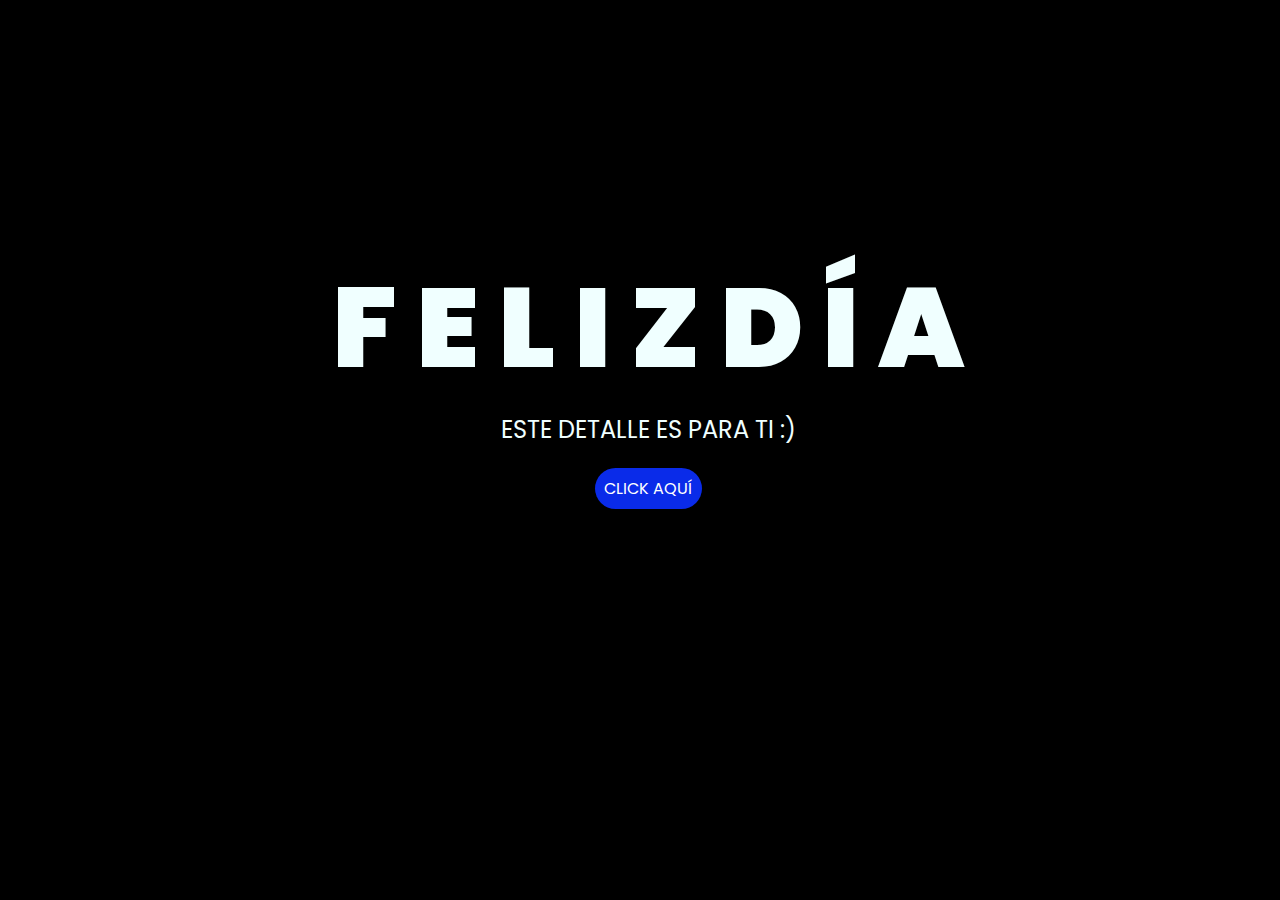
<file: index.html>
<!DOCTYPE html>
<html lang="es">

<head>
    <meta charset="UTF-8">
    <meta http-equiv="X-UA-Compatible" content="IE=edge">
    <meta name="viewport" content="width=device-width, initial-scale=1.0">
    <link rel="stylesheet" href="css/style.css">
    <link rel="icon" href="img/flowers.png" type="image/x-icon">
    <title>Flowers</title>
</head>

<body>
    <div class="greetings">
        <span>F</span>
        <span>E</span>
        <span>L</span>
        <span>I</span>
        <span>Z</span>
        <span>D</span>
        <span>Í</span>
        <span>A</span>
    </div>
    <div class="description">
        <span>ESTE DETALLE ES PARA TI :)</span>
    </div>
    <div class="button">
        <button class="botones">
            <a href="flower.html" style="color: #fff;">CLICK AQUÍ</a>
        </button>
    </div>

</body>

</html>
</file>
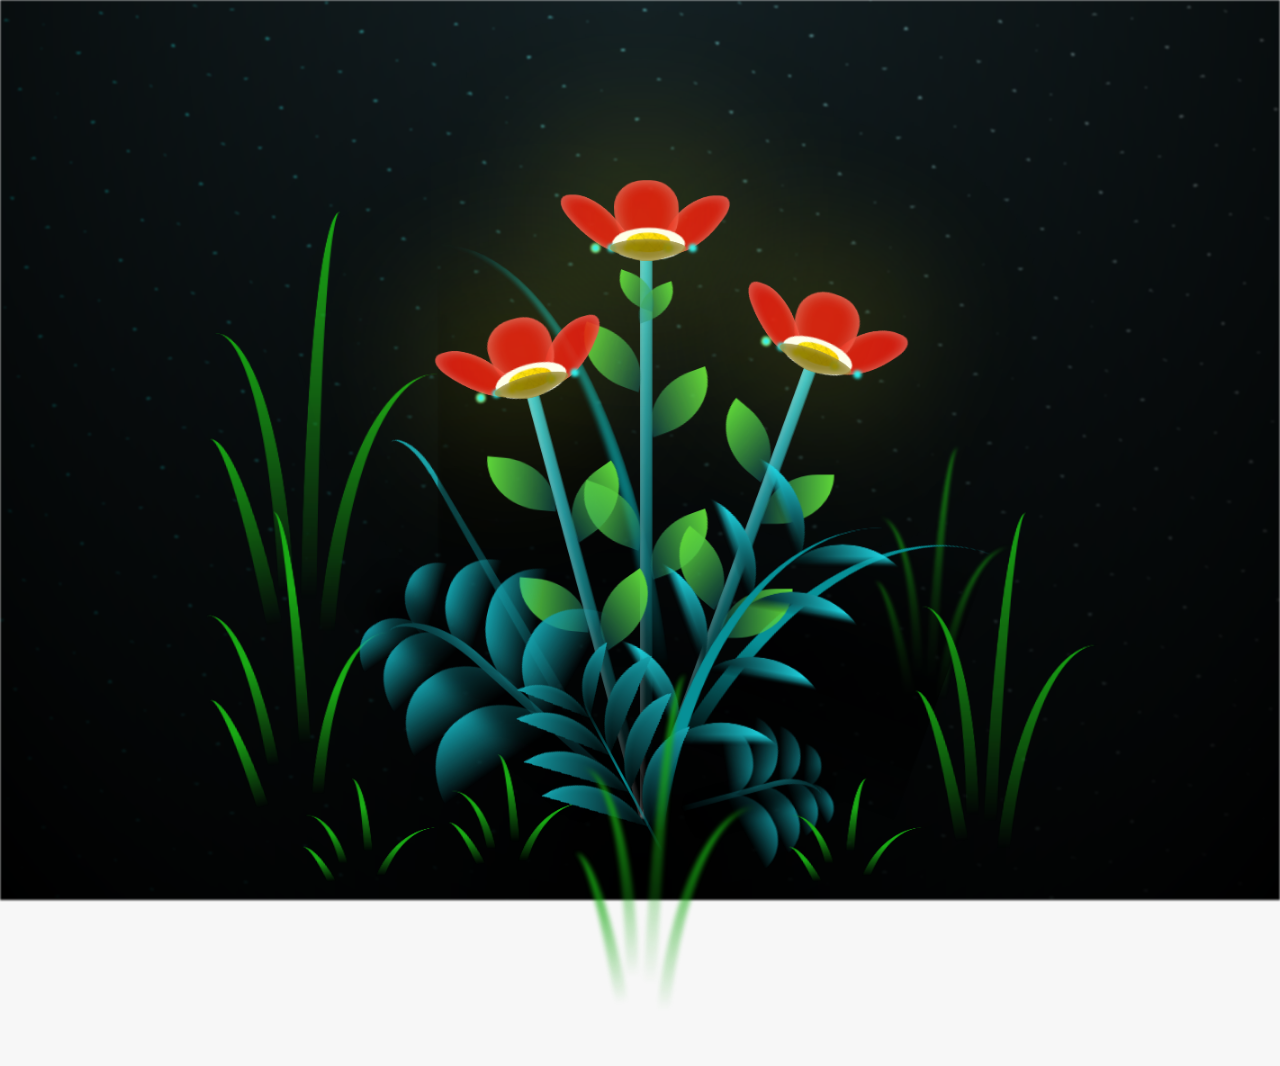
<file: flower.html>
<!DOCTYPE html>
<html lang="es">
  <head>
    <meta charset="UTF-8" />
    <meta http-equiv="X-UA-Compatible" content="IE=edge" />
    <meta name="viewport" content="width=device-width, initial-scale=1.0" />
    <link rel="stylesheet" href="css/main.css" />
    <link rel="icon" href="img/flowers.png" type="image/x-icon" />
    <title>Flower</title>
  </head>
  <body class="container">
    <audio src="sound/ChristianBasso&HaienQiu-Flowers.mp3" autoplay></audio>
    <div id="lyrics">
     
    </div>
    <h1 class="titulo">Porque sé que eres una madre excepsional</h1>
  
    <div class="night"></div>
    <div class="flowers">
      <div class="flower flower--1">
        <div class="flower__leafs flower__leafs--1">
          <div class="flower__leaf flower__leaf--1"></div>
          <div class="flower__leaf flower__leaf--2"></div>
          <div class="flower__leaf flower__leaf--3"></div>
          <div class="flower__leaf flower__leaf--4"></div>
          <div class="flower__white-circle"></div>

          <div class="flower__light flower__light--1"></div>
          <div class="flower__light flower__light--2"></div>
          <div class="flower__light flower__light--3"></div>
          <div class="flower__light flower__light--4"></div>
          <div class="flower__light flower__light--5"></div>
          <div class="flower__light flower__light--6"></div>
          <div class="flower__light flower__light--7"></div>
          <div class="flower__light flower__light--8"></div>
        </div>
        <div class="flower__line">
          <div class="flower__line__leaf flower__line__leaf--1"></div>
          <div class="flower__line__leaf flower__line__leaf--2"></div>
          <div class="flower__line__leaf flower__line__leaf--3"></div>
          <div class="flower__line__leaf flower__line__leaf--4"></div>
          <div class="flower__line__leaf flower__line__leaf--5"></div>
          <div class="flower__line__leaf flower__line__leaf--6"></div>
        </div>
      </div>

      <div class="flower flower--2">
        <div class="flower__leafs flower__leafs--2">
          <div class="flower__leaf flower__leaf--1"></div>
          <div class="flower__leaf flower__leaf--2"></div>
          <div class="flower__leaf flower__leaf--3"></div>
          <div class="flower__leaf flower__leaf--4"></div>
          <div class="flower__white-circle"></div>

          <div class="flower__light flower__light--1"></div>
          <div class="flower__light flower__light--2"></div>
          <div class="flower__light flower__light--3"></div>
          <div class="flower__light flower__light--4"></div>
          <div class="flower__light flower__light--5"></div>
          <div class="flower__light flower__light--6"></div>
          <div class="flower__light flower__light--7"></div>
          <div class="flower__light flower__light--8"></div>
        </div>
        <div class="flower__line">
          <div class="flower__line__leaf flower__line__leaf--1"></div>
          <div class="flower__line__leaf flower__line__leaf--2"></div>
          <div class="flower__line__leaf flower__line__leaf--3"></div>
          <div class="flower__line__leaf flower__line__leaf--4"></div>
        </div>
      </div>

      <div class="flower flower--3">
        <div class="flower__leafs flower__leafs--3">
          <div class="flower__leaf flower__leaf--1"></div>
          <div class="flower__leaf flower__leaf--2"></div>
          <div class="flower__leaf flower__leaf--3"></div>
          <div class="flower__leaf flower__leaf--4"></div>
          <div class="flower__white-circle"></div>

          <div class="flower__light flower__light--1"></div>
          <div class="flower__light flower__light--2"></div>
          <div class="flower__light flower__light--3"></div>
          <div class="flower__light flower__light--4"></div>
          <div class="flower__light flower__light--5"></div>
          <div class="flower__light flower__light--6"></div>
          <div class="flower__light flower__light--7"></div>
          <div class="flower__light flower__light--8"></div>
        </div>
        <div class="flower__line">
          <div class="flower__line__leaf flower__line__leaf--1"></div>
          <div class="flower__line__leaf flower__line__leaf--2"></div>
          <div class="flower__line__leaf flower__line__leaf--3"></div>
          <div class="flower__line__leaf flower__line__leaf--4"></div>
        </div>
      </div>

      <div class="grow-ans" style="--d: 1.2s">
        <div class="flower__g-long">
          <div class="flower__g-long__top"></div>
          <div class="flower__g-long__bottom"></div>
        </div>
      </div>

      <div class="growing-grass">
        <div class="flower__grass flower__grass--1">
          <div class="flower__grass--top"></div>
          <div class="flower__grass--bottom"></div>
          <div class="flower__grass__leaf flower__grass__leaf--1"></div>
          <div class="flower__grass__leaf flower__grass__leaf--2"></div>
          <div class="flower__grass__leaf flower__grass__leaf--3"></div>
          <div class="flower__grass__leaf flower__grass__leaf--4"></div>
          <div class="flower__grass__leaf flower__grass__leaf--5"></div>
          <div class="flower__grass__leaf flower__grass__leaf--6"></div>
          <div class="flower__grass__leaf flower__grass__leaf--7"></div>
          <div class="flower__grass__leaf flower__grass__leaf--8"></div>
          <div class="flower__grass__overlay"></div>
        </div>
      </div>

      <div class="growing-grass">
        <div class="flower__grass flower__grass--2">
          <div class="flower__grass--top"></div>
          <div class="flower__grass--bottom"></div>
          <div class="flower__grass__leaf flower__grass__leaf--1"></div>
          <div class="flower__grass__leaf flower__grass__leaf--2"></div>
          <div class="flower__grass__leaf flower__grass__leaf--3"></div>
          <div class="flower__grass__leaf flower__grass__leaf--4"></div>
          <div class="flower__grass__leaf flower__grass__leaf--5"></div>
          <div class="flower__grass__leaf flower__grass__leaf--6"></div>
          <div class="flower__grass__leaf flower__grass__leaf--7"></div>
          <div class="flower__grass__leaf flower__grass__leaf--8"></div>
          <div class="flower__grass__overlay"></div>
        </div>
      </div>

      <div class="grow-ans" style="--d: 2.4s">
        <div class="flower__g-right flower__g-right--1">
          <div class="leaf"></div>
        </div>
      </div>

      <div class="grow-ans" style="--d: 2.8s">
        <div class="flower__g-right flower__g-right--2">
          <div class="leaf"></div>
        </div>
      </div>

      <div class="grow-ans" style="--d: 2.8s">
        <div class="flower__g-front">
          <div
            class="flower__g-front__leaf-wrapper flower__g-front__leaf-wrapper--1"
          >
            <div class="flower__g-front__leaf"></div>
          </div>
          <div
            class="flower__g-front__leaf-wrapper flower__g-front__leaf-wrapper--2"
          >
            <div class="flower__g-front__leaf"></div>
          </div>
          <div
            class="flower__g-front__leaf-wrapper flower__g-front__leaf-wrapper--3"
          >
            <div class="flower__g-front__leaf"></div>
          </div>
          <div
            class="flower__g-front__leaf-wrapper flower__g-front__leaf-wrapper--4"
          >
            <div class="flower__g-front__leaf"></div>
          </div>
          <div
            class="flower__g-front__leaf-wrapper flower__g-front__leaf-wrapper--5"
          >
            <div class="flower__g-front__leaf"></div>
          </div>
          <div
            class="flower__g-front__leaf-wrapper flower__g-front__leaf-wrapper--6"
          >
            <div class="flower__g-front__leaf"></div>
          </div>
          <div
            class="flower__g-front__leaf-wrapper flower__g-front__leaf-wrapper--7"
          >
            <div class="flower__g-front__leaf"></div>
          </div>
          <div
            class="flower__g-front__leaf-wrapper flower__g-front__leaf-wrapper--8"
          >
            <div class="flower__g-front__leaf"></div>
          </div>
          <div class="flower__g-front__line"></div>
        </div>
      </div>

      <div class="grow-ans" style="--d: 3.2s">
        <div class="flower__g-fr">
          <div class="leaf"></div>
          <div class="flower__g-fr__leaf flower__g-fr__leaf--1"></div>
          <div class="flower__g-fr__leaf flower__g-fr__leaf--2"></div>
          <div class="flower__g-fr__leaf flower__g-fr__leaf--3"></div>
          <div class="flower__g-fr__leaf flower__g-fr__leaf--4"></div>
          <div class="flower__g-fr__leaf flower__g-fr__leaf--5"></div>
          <div class="flower__g-fr__leaf flower__g-fr__leaf--6"></div>
          <div class="flower__g-fr__leaf flower__g-fr__leaf--7"></div>
          <div class="flower__g-fr__leaf flower__g-fr__leaf--8"></div>
        </div>
      </div>

      <div class="long-g long-g--0">
        <div class="grow-ans" style="--d: 3s">
          <div class="leaf leaf--0"></div>
        </div>
        <div class="grow-ans" style="--d: 2.2s">
          <div class="leaf leaf--1"></div>
        </div>
        <div class="grow-ans" style="--d: 3.4s">
          <div class="leaf leaf--2"></div>
        </div>
        <div class="grow-ans" style="--d: 3.6s">
          <div class="leaf leaf--3"></div>
        </div>
      </div>

      <div class="long-g long-g--1">
        <div class="grow-ans" style="--d: 3.6s">
          <div class="leaf leaf--0"></div>
        </div>
        <div class="grow-ans" style="--d: 3.8s">
          <div class="leaf leaf--1"></div>
        </div>
        <div class="grow-ans" style="--d: 4s">
          <div class="leaf leaf--2"></div>
        </div>
        <div class="grow-ans" style="--d: 4.2s">
          <div class="leaf leaf--3"></div>
        </div>
      </div>

      <div class="long-g long-g--2">
        <div class="grow-ans" style="--d: 4s">
          <div class="leaf leaf--0"></div>
        </div>
        <div class="grow-ans" style="--d: 4.2s">
          <div class="leaf leaf--1"></div>
        </div>
        <div class="grow-ans" style="--d: 4.4s">
          <div class="leaf leaf--2"></div>
        </div>
        <div class="grow-ans" style="--d: 4.6s">
          <div class="leaf leaf--3"></div>
        </div>
      </div>

      <div class="long-g long-g--3">
        <div class="grow-ans" style="--d: 4s">
          <div class="leaf leaf--0"></div>
        </div>
        <div class="grow-ans" style="--d: 4.2s">
          <div class="leaf leaf--1"></div>
        </div>
        <div class="grow-ans" style="--d: 3s">
          <div class="leaf leaf--2"></div>
        </div>
        <div class="grow-ans" style="--d: 3.6s">
          <div class="leaf leaf--3"></div>
        </div>
      </div>

      <div class="long-g long-g--4">
        <div class="grow-ans" style="--d: 4s">
          <div class="leaf leaf--0"></div>
        </div>
        <div class="grow-ans" style="--d: 4.2s">
          <div class="leaf leaf--1"></div>
        </div>
        <div class="grow-ans" style="--d: 3s">
          <div class="leaf leaf--2"></div>
        </div>
        <div class="grow-ans" style="--d: 3.6s">
          <div class="leaf leaf--3"></div>
        </div>
      </div>

      <div class="long-g long-g--5">
        <div class="grow-ans" style="--d: 4s">
          <div class="leaf leaf--0"></div>
        </div>
        <div class="grow-ans" style="--d: 4.2s">
          <div class="leaf leaf--1"></div>
        </div>
        <div class="grow-ans" style="--d: 3s">
          <div class="leaf leaf--2"></div>
        </div>
        <div class="grow-ans" style="--d: 3.6s">
          <div class="leaf leaf--3"></div>
        </div>
      </div>

      <div class="long-g long-g--6">
        <div class="grow-ans" style="--d: 4.2s">
          <div class="leaf leaf--0"></div>
        </div>
        <div class="grow-ans" style="--d: 4.4s">
          <div class="leaf leaf--1"></div>
        </div>
        <div class="grow-ans" style="--d: 4.6s">
          <div class="leaf leaf--2"></div>
        </div>
        <div class="grow-ans" style="--d: 4.8s">
          <div class="leaf leaf--3"></div>
        </div>
      </div>

      <div class="long-g long-g--7">
        <div class="grow-ans" style="--d: 3s">
          <div class="leaf leaf--0"></div>
        </div>
        <div class="grow-ans" style="--d: 3.2s">
          <div class="leaf leaf--1"></div>
        </div>
        <div class="grow-ans" style="--d: 3.5s">
          <div class="leaf leaf--2"></div>
        </div>
        <div class="grow-ans" style="--d: 3.6s">
          <div class="leaf leaf--3"></div>
        </div>
      </div>
    </div>
    <script src="anim.js"></script>
    <script src="main.js"></script>
  </body>
</html>
</file>
<file: css/style.css>
@import url('https://fonts.googleapis.com/css2?family=Poppins:ital,wght@0,500;1,900&display=swap');
*{
    font-family: 'Poppins',cursive;
}
body{
    color: azure;
    width: 100%;
    height: 82vh;
    display: flex;
    flex-direction: column;
    align-items: center;
    justify-content: center;
    background-color: black;
    /* padding-top: -30; */
}

.botones{
    padding: 9px;
    border-radius: 80px;
    background-color: transparent;
    border: none;
}

.botones a{
    background-color: #0a2be9;
    padding: 9px;
    border-radius: 80px;
    -webkit-border-radius: 80px;
    -moz-border-radius: 80px;
    -ms-border-radius: 80px;
    -o-border-radius: 80px;

}

.botones a:focus{
    background-color: rgb(50, 194, 194);
}

.greetings{
    font-size: 7rem;
    font-weight: 900;
}
.greetings > span{
    animation: glow 2.5s ease-in-out infinite;
}
@keyframes glow{
    0%, 100%{
        color: #fff;
        text-shadow: 0 0 12px #39c6d6, 0 0 50px #39c6d6, 0 0 100px #39c6d6;
    }
    10%, 90%{
        color: #111;
        text-shadow: none;
    }
}
.greetings > span:nth-child(2){
    animation-delay: .2s ;
}
.greetings > span:nth-child(3){
    animation-delay: .4s ;
}
.greetings > span:nth-child(4){
    animation-delay: .6s;
}
.greetings > span:nth-child(5){
    animation-delay: .8s;
}
.greetings > span:nth-child(6){
    animation-delay: 1s;
}
.greetings > span:nth-child(7){
    animation-delay: 1.2s;
}
.greetings > span:nth-child(8){
    animation-delay: 1.4s;
}

.description{
    font-size: 1.5rem;
    margin-bottom: 20px;
}

.button a{
    text-decoration: none;
    font-size: 1rem;
    color: #111;
}

@media screen and (max-width:574px){
    .greetings{
        display: block;
        font-size: 4rem;
        font-weight: 800;
        text-align: center;
    }
    .description{
        font-size: 2rem;
    }
    
    .button a{
        font-size: 1rem;
    }
}
</file>
<file: css/main.css>
*,
*::after,
*::before {
  padding: 0;
  margin: 0;
  box-sizing: border-box;
}

:root {
  --dark-color: #000;
}

body {
  display: flex;
  align-items: flex-end;
  justify-content: center;
  min-height: 100vh;
  background-color: var(--dark-color);
  overflow: hidden;
  perspective: 1000px;
}

#lyrics {
  font-size: 28px;
  font-family: "Franklin Gothic Medium", "Arial Narrow", Arial, sans-serif;
  color: white;
  position: absolute;
  margin-bottom: 20%;
  z-index: 1;
  font-weight: bold;
  letter-spacing: 4px;
}
@media only screen and (max-width: 600px) {
  /* Estilos específicos para dispositivos con un ancho máximo de 600px */
  #lyrics {
      font-size: 14px; /* Reduce el tamaño del texto para dispositivos más pequeños */
      margin-bottom: 530px;
      letter-spacing: 3px;
  }

}
.titulo {
  margin-bottom: 180px;
  font-family: "Arial Narrow", Arial, sans-serif;
  color: yellow;
  position: absolute;
  font-weight: bold;
  letter-spacing: 10px;
  opacity: 0;
  animation: fadeIn 3s ease-in-out forwards;
  text-align: center;
}
@keyframes fadeIn {
  from {
    opacity: 0;
  }
  to {
    opacity: 1;
  }
}

.night {
  z-index: -1;
  position: absolute;
  left: 50%;
  top: 0;
  transform: translateX(-50%);
  width: 100%;
  height: 100%;
  filter: blur(0.1vmin);
  background-image: radial-gradient(
      ellipse at top,
      transparent 0%,
      var(--dark-color)
    ),
    radial-gradient(
      ellipse at bottom,
      var(--dark-color),
      rgba(145, 233, 255, 0.2)
    ),
    repeating-linear-gradient(
      220deg,
      rgb(0, 0, 0) 0px,
      rgb(0, 0, 0) 19px,
      transparent 19px,
      transparent 22px
    ),
    repeating-linear-gradient(
      189deg,
      rgb(0, 0, 0) 0px,
      rgb(0, 0, 0) 19px,
      transparent 19px,
      transparent 22px
    ),
    repeating-linear-gradient(
      148deg,
      rgb(0, 0, 0) 0px,
      rgb(0, 0, 0) 19px,
      transparent 19px,
      transparent 22px
    ),
    linear-gradient(90deg, rgb(0, 255, 250), rgb(240, 240, 240));
}

.flowers {
  position: relative;
  transform: scale(0.9);
  /*margin-bottom: 100px;
  */
}

@media only screen and (max-width: 600px) {
  /* Estilos específicos para dispositivos con un ancho máximo de 600px */
.flowers {
      font-size: 14px;
      margin-bottom: 35%;
      letter-spacing: 3px;
      transform: scale(1.0);
}

}

.flower {
  position: absolute;
  bottom: 10vmin;
  transform-origin: bottom center;
  z-index: 10;
  --fl-speed: 0.8s;
}
.flower--1 {
  -webkit-animation: moving-flower-1 4s linear infinite;
  animation: moving-flower-1 4s linear infinite;
}
.flower--1 .flower__line {
  height: 70vmin;
  -webkit-animation-delay: 0.3s;
  animation-delay: 0.3s;
}
.flower--1 .flower__line__leaf--1 {
  -webkit-animation: blooming-leaf-right var(--fl-speed) 1.6s backwards;
  animation: blooming-leaf-right var(--fl-speed) 1.6s backwards;
}
.flower--1 .flower__line__leaf--2 {
  -webkit-animation: blooming-leaf-right var(--fl-speed) 1.4s backwards;
  animation: blooming-leaf-right var(--fl-speed) 1.4s backwards;
}
.flower--1 .flower__line__leaf--3 {
  -webkit-animation: blooming-leaf-left var(--fl-speed) 1.2s backwards;
  animation: blooming-leaf-left var(--fl-speed) 1.2s backwards;
}
.flower--1 .flower__line__leaf--4 {
  -webkit-animation: blooming-leaf-left var(--fl-speed) 1s backwards;
  animation: blooming-leaf-left var(--fl-speed) 1s backwards;
}
.flower--1 .flower__line__leaf--5 {
  -webkit-animation: blooming-leaf-right var(--fl-speed) 1.8s backwards;
  animation: blooming-leaf-right var(--fl-speed) 1.8s backwards;
}
.flower--1 .flower__line__leaf--6 {
  -webkit-animation: blooming-leaf-left var(--fl-speed) 2s backwards;
  animation: blooming-leaf-left var(--fl-speed) 2s backwards;
}
.flower--2 {
  left: 50%;
  transform: rotate(20deg);
  -webkit-animation: moving-flower-2 4s linear infinite;
  animation: moving-flower-2 4s linear infinite;
}
.flower--2 .flower__line {
  height: 60vmin;
  -webkit-animation-delay: 0.6s;
  animation-delay: 0.6s;
}
.flower--2 .flower__line__leaf--1 {
  -webkit-animation: blooming-leaf-right var(--fl-speed) 1.9s backwards;
  animation: blooming-leaf-right var(--fl-speed) 1.9s backwards;
}
.flower--2 .flower__line__leaf--2 {
  -webkit-animation: blooming-leaf-right var(--fl-speed) 1.7s backwards;
  animation: blooming-leaf-right var(--fl-speed) 1.7s backwards;
}
.flower--2 .flower__line__leaf--3 {
  -webkit-animation: blooming-leaf-left var(--fl-speed) 1.5s backwards;
  animation: blooming-leaf-left var(--fl-speed) 1.5s backwards;
}
.flower--2 .flower__line__leaf--4 {
  -webkit-animation: blooming-leaf-left var(--fl-speed) 1.3s backwards;
  animation: blooming-leaf-left var(--fl-speed) 1.3s backwards;
}
.flower--3 {
  left: 50%;
  transform: rotate(-15deg);
  -webkit-animation: moving-flower-3 4s linear infinite;
  animation: moving-flower-3 4s linear infinite;
}
.flower--3 .flower__line {
  -webkit-animation-delay: 0.9s;
  animation-delay: 0.9s;
}
.flower--3 .flower__line__leaf--1 {
  -webkit-animation: blooming-leaf-right var(--fl-speed) 2.5s backwards;
  animation: blooming-leaf-right var(--fl-speed) 2.5s backwards;
}
.flower--3 .flower__line__leaf--2 {
  -webkit-animation: blooming-leaf-right var(--fl-speed) 2.3s backwards;
  animation: blooming-leaf-right var(--fl-speed) 2.3s backwards;
}
.flower--3 .flower__line__leaf--3 {
  -webkit-animation: blooming-leaf-left var(--fl-speed) 2.1s backwards;
  animation: blooming-leaf-left var(--fl-speed) 2.1s backwards;
}
.flower--3 .flower__line__leaf--4 {
  -webkit-animation: blooming-leaf-left var(--fl-speed) 1.9s backwards;
  animation: blooming-leaf-left var(--fl-speed) 1.9s backwards;
}
.flower__leafs {
  position: relative;
  -webkit-animation: blooming-flower 2s backwards;
  animation: blooming-flower 2s backwards;
}
.flower__leafs--1 {
  -webkit-animation-delay: 1.1s;
  animation-delay: 1.1s;
}
.flower__leafs--2 {
  -webkit-animation-delay: 1.4s;
  animation-delay: 1.4s;
}
.flower__leafs--3 {
  -webkit-animation-delay: 1.7s;
  animation-delay: 1.7s;
}
.flower__leafs::after {
  content: "";
  position: absolute;
  left: 0;
  top: 0;
  transform: translate(-50%, -100%);
  width: 8vmin;
  height: 8vmin;
  background-color: #f9fd25;
  /* background-color: #fd2525; */
  filter: blur(10vmin);
}
.flower__leaf {
  position: absolute;
  bottom: 0;
  left: 50%;
  width: 8vmin;
  height: 11vmin;
  border-radius: 51% 49% 47% 53%/44% 45% 55% 69%;
  background-color: #253bfd;
  background-color: #e60d0d;
  transform-origin: bottom center;
  opacity: 0.9;
  box-shadow: inset 0 0 2vmin rgba(255, 255, 255, 0.5);
}
.flower__leaf--1 {
  transform: translate(-10%, 1%) rotateY(40deg) rotateX(-50deg);
}
.flower__leaf--2 {
  transform: translate(-50%, -4%) rotateX(40deg);
}
.flower__leaf--3 {
  transform: translate(-90%, 0%) rotateY(45deg) rotateX(50deg);
}
.flower__leaf--4 {
  width: 8vmin;
  height: 8vmin;
  transform-origin: bottom left;
  border-radius: 4vmin 10vmin 4vmin 4vmin;
  transform: translate(0%, 18%) rotateX(70deg) rotate(-43deg);
  background-color: #7c6901;
  z-index: 1;
  opacity: 0.8;
}
.flower__white-circle {
  position: absolute;
  left: -3.5vmin;
  top: -3vmin;
  width: 9vmin;
  height: 4vmin;
  border-radius: 50%;
  background-color: #fff;
}
.flower__white-circle::after {
  content: "";
  position: absolute;
  left: 50%;
  top: 45%;
  transform: translate(-50%, -50%);
  width: 60%;
  height: 60%;
  border-radius: inherit;
  background-image: repeating-linear-gradient(
      135deg,
      rgba(0, 0, 0, 0.03) 0px,
      rgba(0, 0, 0, 0.03) 1px,
      transparent 1px,
      transparent 12px
    ),
    repeating-linear-gradient(
      45deg,
      rgba(0, 0, 0, 0.03) 0px,
      rgba(0, 0, 0, 0.03) 1px,
      transparent 1px,
      transparent 12px
    ),
    repeating-linear-gradient(
      67.5deg,
      rgba(0, 0, 0, 0.03) 0px,
      rgba(0, 0, 0, 0.03) 1px,
      transparent 1px,
      transparent 12px
    ),
    repeating-linear-gradient(
      135deg,
      rgba(0, 0, 0, 0.03) 0px,
      rgba(0, 0, 0, 0.03) 1px,
      transparent 1px,
      transparent 12px
    ),
    repeating-linear-gradient(
      45deg,
      rgba(0, 0, 0, 0.03) 0px,
      rgba(0, 0, 0, 0.03) 1px,
      transparent 1px,
      transparent 12px
    ),
    repeating-linear-gradient(
      112.5deg,
      rgba(0, 0, 0, 0.03) 0px,
      rgba(0, 0, 0, 0.03) 1px,
      transparent 1px,
      transparent 12px
    ),
    repeating-linear-gradient(
      112.5deg,
      rgba(0, 0, 0, 0.03) 0px,
      rgba(0, 0, 0, 0.03) 1px,
      transparent 1px,
      transparent 12px
    ),
    repeating-linear-gradient(
      45deg,
      rgba(0, 0, 0, 0.03) 0px,
      rgba(0, 0, 0, 0.03) 1px,
      transparent 1px,
      transparent 12px
    ),
    repeating-linear-gradient(
      22.5deg,
      rgba(0, 0, 0, 0.03) 0px,
      rgba(0, 0, 0, 0.03) 1px,
      transparent 1px,
      transparent 12px
    ),
    repeating-linear-gradient(
      45deg,
      rgba(0, 0, 0, 0.03) 0px,
      rgba(0, 0, 0, 0.03) 1px,
      transparent 1px,
      transparent 12px
    ),
    repeating-linear-gradient(
      22.5deg,
      rgba(0, 0, 0, 0.03) 0px,
      rgba(0, 0, 0, 0.03) 1px,
      transparent 1px,
      transparent 12px
    ),
    repeating-linear-gradient(
      135deg,
      rgba(0, 0, 0, 0.03) 0px,
      rgba(0, 0, 0, 0.03) 1px,
      transparent 1px,
      transparent 12px
    ),
    repeating-linear-gradient(
      157.5deg,
      rgba(0, 0, 0, 0.03) 0px,
      rgba(0, 0, 0, 0.03) 1px,
      transparent 1px,
      transparent 12px
    ),
    repeating-linear-gradient(
      67.5deg,
      rgba(0, 0, 0, 0.03) 0px,
      rgba(0, 0, 0, 0.03) 1px,
      transparent 1px,
      transparent 12px
    ),
    repeating-linear-gradient(
      67.5deg,
      rgba(0, 0, 0, 0.03) 0px,
      rgba(0, 0, 0, 0.03) 1px,
      transparent 1px,
      transparent 12px
    ),
    linear-gradient(90deg, rgb(255, 235, 18), rgb(255, 206, 0));
}
.flower__line {
  height: 55vmin;
  width: 1.5vmin;
  background-image: linear-gradient(
      to left,
      rgba(0, 0, 0, 0.2),
      transparent,
      rgba(255, 255, 255, 0.2)
    ),
    linear-gradient(to top, transparent 10%, #14757a, #39c6d6);
  box-shadow: inset 0 0 2px rgba(0, 0, 0, 0.5);
  -webkit-animation: grow-flower-tree 4s backwards;
  animation: grow-flower-tree 4s backwards;
}
.flower__line__leaf {
  --w: 7vmin;
  --h: calc(var(--w) + 2vmin);
  position: absolute;
  top: 20%;
  left: 90%;
  width: var(--w);
  height: var(--h);
  border-top-right-radius: var(--h);
  border-bottom-left-radius: var(--h);
  background-image: linear-gradient(to top, rgba(20, 117, 122, 0.4), #5ed639);
}
.flower__line__leaf--1 {
  transform: rotate(70deg) rotateY(30deg);
}
.flower__line__leaf--2 {
  top: 45%;
  transform: rotate(70deg) rotateY(30deg);
}
.flower__line__leaf--3,
.flower__line__leaf--4,
.flower__line__leaf--6 {
  border-top-right-radius: 0;
  border-bottom-left-radius: 0;
  border-top-left-radius: var(--h);
  border-bottom-right-radius: var(--h);
  left: -460%;
  top: 12%;
  transform: rotate(-70deg) rotateY(30deg);
}
.flower__line__leaf--4 {
  top: 40%;
}
.flower__line__leaf--5 {
  top: 0;
  transform-origin: left;
  transform: rotate(70deg) rotateY(30deg) scale(0.6);
}
.flower__line__leaf--6 {
  top: -2%;
  left: -450%;
  transform-origin: right;
  transform: rotate(-70deg) rotateY(30deg) scale(0.6);
}
.flower__light {
  position: absolute;
  bottom: 0vmin;
  width: 1vmin;
  height: 1vmin;
  background-color: rgb(255, 251, 0);
  border-radius: 50%;
  filter: blur(0.2vmin);
  -webkit-animation: light-ans 4s linear infinite backwards;
  animation: light-ans 4s linear infinite backwards;
}
.flower__light:nth-child(odd) {
  background-color: #23f0ff;
}
.flower__light--1 {
  left: -2vmin;
  -webkit-animation-delay: 1s;
  animation-delay: 1s;
}
.flower__light--2 {
  left: 3vmin;
  -webkit-animation-delay: 0.5s;
  animation-delay: 0.5s;
}
.flower__light--3 {
  left: -6vmin;
  -webkit-animation-delay: 0.3s;
  animation-delay: 0.3s;
}
.flower__light--4 {
  left: 6vmin;
  -webkit-animation-delay: 0.9s;
  animation-delay: 0.9s;
}
.flower__light--5 {
  left: -1vmin;
  -webkit-animation-delay: 1.5s;
  animation-delay: 1.5s;
}
.flower__light--6 {
  left: -4vmin;
  -webkit-animation-delay: 3s;
  animation-delay: 3s;
}
.flower__light--7 {
  left: 3vmin;
  -webkit-animation-delay: 2s;
  animation-delay: 2s;
}
.flower__light--8 {
  left: -6vmin;
  -webkit-animation-delay: 3.5s;
  animation-delay: 3.5s;
}
.flower__grass {
  --c: #159faa;
  --line-w: 1.5vmin;
  position: absolute;
  bottom: 12vmin;
  left: -7vmin;
  display: flex;
  flex-direction: column;
  align-items: flex-end;
  z-index: 20;
  transform-origin: bottom center;
  transform: rotate(-48deg) rotateY(40deg);
}
.flower__grass--1 {
  -webkit-animation: moving-grass 2s linear infinite;
  animation: moving-grass 2s linear infinite;
}
.flower__grass--2 {
  left: 2vmin;
  bottom: 10vmin;
  transform: scale(0.5) rotate(75deg) rotateX(10deg) rotateY(-200deg);
  opacity: 0.8;
  z-index: 0;
  -webkit-animation: moving-grass--2 1.5s linear infinite;
  animation: moving-grass--2 1.5s linear infinite;
}
.flower__grass--top {
  width: 7vmin;
  height: 10vmin;
  border-top-right-radius: 100%;
  border-right: var(--line-w) solid var(--c);
  transform-origin: bottom center;
  transform: rotate(-2deg);
}
.flower__grass--bottom {
  margin-top: -2px;
  width: var(--line-w);
  height: 25vmin;
  background-image: linear-gradient(to top, transparent, var(--c));
}
.flower__grass__leaf {
  --size: 10vmin;
  position: absolute;
  width: calc(var(--size) * 2.1);
  height: var(--size);
  border-top-left-radius: var(--size);
  border-top-right-radius: var(--size);
  background-image: linear-gradient(
    to top,
    transparent,
    transparent 30%,
    var(--c)
  );
  z-index: 100;
}
.flower__grass__leaf--1 {
  top: -6%;
  left: 30%;
  --size: 6vmin;
  transform: rotate(-20deg);
  -webkit-animation: growing-grass-ans--1 2s 2.6s backwards;
  animation: growing-grass-ans--1 2s 2.6s backwards;
}
@-webkit-keyframes growing-grass-ans--1 {
  0% {
    transform-origin: bottom left;
    transform: rotate(-20deg) scale(0);
  }
}
@keyframes growing-grass-ans--1 {
  0% {
    transform-origin: bottom left;
    transform: rotate(-20deg) scale(0);
  }
}
.flower__grass__leaf--2 {
  top: -5%;
  left: -110%;
  --size: 6vmin;
  transform: rotate(10deg);
  -webkit-animation: growing-grass-ans--2 2s 2.4s linear backwards;
  animation: growing-grass-ans--2 2s 2.4s linear backwards;
}
@-webkit-keyframes growing-grass-ans--2 {
  0% {
    transform-origin: bottom right;
    transform: rotate(10deg) scale(0);
  }
}
@keyframes growing-grass-ans--2 {
  0% {
    transform-origin: bottom right;
    transform: rotate(10deg) scale(0);
  }
}
.flower__grass__leaf--3 {
  top: 5%;
  left: 60%;
  --size: 8vmin;
  transform: rotate(-18deg) rotateX(-20deg);
  -webkit-animation: growing-grass-ans--3 2s 2.2s linear backwards;
  animation: growing-grass-ans--3 2s 2.2s linear backwards;
}
@-webkit-keyframes growing-grass-ans--3 {
  0% {
    transform-origin: bottom left;
    transform: rotate(-18deg) rotateX(-20deg) scale(0);
  }
}
@keyframes growing-grass-ans--3 {
  0% {
    transform-origin: bottom left;
    transform: rotate(-18deg) rotateX(-20deg) scale(0);
  }
}
.flower__grass__leaf--4 {
  top: 6%;
  left: -135%;
  --size: 8vmin;
  transform: rotate(2deg);
  -webkit-animation: growing-grass-ans--4 2s 2s linear backwards;
  animation: growing-grass-ans--4 2s 2s linear backwards;
}
@-webkit-keyframes growing-grass-ans--4 {
  0% {
    transform-origin: bottom right;
    transform: rotate(2deg) scale(0);
  }
}
@keyframes growing-grass-ans--4 {
  0% {
    transform-origin: bottom right;
    transform: rotate(2deg) scale(0);
  }
}
.flower__grass__leaf--5 {
  top: 20%;
  left: 60%;
  --size: 10vmin;
  transform: rotate(-24deg) rotateX(-20deg);
  -webkit-animation: growing-grass-ans--5 2s 1.8s linear backwards;
  animation: growing-grass-ans--5 2s 1.8s linear backwards;
}
@-webkit-keyframes growing-grass-ans--5 {
  0% {
    transform-origin: bottom left;
    transform: rotate(-24deg) rotateX(-20deg) scale(0);
  }
}
@keyframes growing-grass-ans--5 {
  0% {
    transform-origin: bottom left;
    transform: rotate(-24deg) rotateX(-20deg) scale(0);
  }
}
.flower__grass__leaf--6 {
  top: 22%;
  left: -180%;
  --size: 10vmin;
  transform: rotate(10deg);
  -webkit-animation: growing-grass-ans--6 2s 1.6s linear backwards;
  animation: growing-grass-ans--6 2s 1.6s linear backwards;
}
@-webkit-keyframes growing-grass-ans--6 {
  0% {
    transform-origin: bottom right;
    transform: rotate(10deg) scale(0);
  }
}
@keyframes growing-grass-ans--6 {
  0% {
    transform-origin: bottom right;
    transform: rotate(10deg) scale(0);
  }
}
.flower__grass__leaf--7 {
  top: 39%;
  left: 70%;
  --size: 10vmin;
  transform: rotate(-10deg);
  -webkit-animation: growing-grass-ans--7 2s 1.4s linear backwards;
  animation: growing-grass-ans--7 2s 1.4s linear backwards;
}
@-webkit-keyframes growing-grass-ans--7 {
  0% {
    transform-origin: bottom left;
    transform: rotate(-10deg) scale(0);
  }
}
@keyframes growing-grass-ans--7 {
  0% {
    transform-origin: bottom left;
    transform: rotate(-10deg) scale(0);
  }
}
.flower__grass__leaf--8 {
  top: 40%;
  left: -215%;
  --size: 11vmin;
  transform: rotate(10deg);
  -webkit-animation: growing-grass-ans--8 2s 1.2s linear backwards;
  animation: growing-grass-ans--8 2s 1.2s linear backwards;
}
@-webkit-keyframes growing-grass-ans--8 {
  0% {
    transform-origin: bottom right;
    transform: rotate(10deg) scale(0);
  }
}
@keyframes growing-grass-ans--8 {
  0% {
    transform-origin: bottom right;
    transform: rotate(10deg) scale(0);
  }
}
.flower__grass__overlay {
  position: absolute;
  top: -10%;
  right: 0%;
  width: 100%;
  height: 100%;
  background-color: rgba(0, 0, 0, 0.6);
  filter: blur(1.5vmin);
  z-index: 100;
}
.flower__g-long {
  --w: 2vmin;
  --h: 6vmin;
  --c: #159faa;
  position: absolute;
  bottom: 10vmin;
  left: -3vmin;
  transform-origin: bottom center;
  transform: rotate(-30deg) rotateY(-20deg);
  display: flex;
  flex-direction: column;
  align-items: flex-end;
  -webkit-animation: flower-g-long-ans 3s linear infinite;
  animation: flower-g-long-ans 3s linear infinite;
}
@-webkit-keyframes flower-g-long-ans {
  0%,
  100% {
    transform: rotate(-30deg) rotateY(-20deg);
  }
  50% {
    transform: rotate(-32deg) rotateY(-20deg);
  }
}
@keyframes flower-g-long-ans {
  0%,
  100% {
    transform: rotate(-30deg) rotateY(-20deg);
  }
  50% {
    transform: rotate(-32deg) rotateY(-20deg);
  }
}
.flower__g-long__top {
  top: calc(var(--h) * -1);
  width: calc(var(--w) + 1vmin);
  height: var(--h);
  border-top-right-radius: 100%;
  border-right: 0.7vmin solid var(--c);
  transform: translate(-0.7vmin, 1vmin);
}
.flower__g-long__bottom {
  width: var(--w);
  height: 50vmin;
  transform-origin: bottom center;
  background-image: linear-gradient(to top, transparent 30%, var(--c));
  box-shadow: inset 0 0 2px rgba(0, 0, 0, 0.5);
  -webkit-clip-path: polygon(35% 0, 65% 1%, 100% 100%, 0% 100%);
  clip-path: polygon(35% 0, 65% 1%, 100% 100%, 0% 100%);
}
.flower__g-right {
  position: absolute;
  bottom: 6vmin;
  left: -2vmin;
  transform-origin: bottom left;
  transform: rotate(20deg);
}
.flower__g-right .leaf {
  width: 30vmin;
  height: 50vmin;
  border-top-left-radius: 100%;
  border-left: 2vmin solid #079097;
  background-image: linear-gradient(
    to bottom,
    transparent,
    var(--dark-color) 60%
  );
  -webkit-mask-image: linear-gradient(to top, transparent 30%, #079097 60%);
}
.flower__g-right--1 {
  -webkit-animation: flower-g-right-ans 2.5s linear infinite;
  animation: flower-g-right-ans 2.5s linear infinite;
}
.flower__g-right--2 {
  left: 5vmin;
  transform: rotateY(-180deg);
  -webkit-animation: flower-g-right-ans--2 3s linear infinite;
  animation: flower-g-right-ans--2 3s linear infinite;
}
.flower__g-right--2 .leaf {
  height: 75vmin;
  filter: blur(0.3vmin);
  opacity: 0.8;
}
@-webkit-keyframes flower-g-right-ans {
  0%,
  100% {
    transform: rotate(20deg);
  }
  50% {
    transform: rotate(24deg) rotateX(-20deg);
  }
}
@keyframes flower-g-right-ans {
  0%,
  100% {
    transform: rotate(20deg);
  }
  50% {
    transform: rotate(24deg) rotateX(-20deg);
  }
}
@-webkit-keyframes flower-g-right-ans--2 {
  0%,
  100% {
    transform: rotateY(-180deg) rotate(0deg) rotateX(-20deg);
  }
  50% {
    transform: rotateY(-180deg) rotate(6deg) rotateX(-20deg);
  }
}
@keyframes flower-g-right-ans--2 {
  0%,
  100% {
    transform: rotateY(-180deg) rotate(0deg) rotateX(-20deg);
  }
  50% {
    transform: rotateY(-180deg) rotate(6deg) rotateX(-20deg);
  }
}
.flower__g-front {
  position: absolute;
  bottom: 6vmin;
  left: 2.5vmin;
  z-index: 100;
  transform-origin: bottom center;
  transform: rotate(-28deg) rotateY(30deg) scale(1.04);
  -webkit-animation: flower__g-front-ans 2s linear infinite;
  animation: flower__g-front-ans 2s linear infinite;
}
@-webkit-keyframes flower__g-front-ans {
  0%,
  100% {
    transform: rotate(-28deg) rotateY(30deg) scale(1.04);
  }
  50% {
    transform: rotate(-35deg) rotateY(40deg) scale(1.04);
  }
}
@keyframes flower__g-front-ans {
  0%,
  100% {
    transform: rotate(-28deg) rotateY(30deg) scale(1.04);
  }
  50% {
    transform: rotate(-35deg) rotateY(40deg) scale(1.04);
  }
}
.flower__g-front__line {
  width: 0.3vmin;
  height: 20vmin;
  background-image: linear-gradient(
    to top,
    transparent,
    #079097,
    transparent 100%
  );
  position: relative;
}
.flower__g-front__leaf-wrapper {
  position: absolute;
  top: 0;
  left: 0;
  transform-origin: bottom left;
  transform: rotate(10deg);
}
.flower__g-front__leaf-wrapper:nth-child(even) {
  left: 0vmin;
  transform: rotateY(-180deg) rotate(5deg);
  -webkit-animation: flower__g-front__leaf-left-ans 1s ease-in backwards;
  animation: flower__g-front__leaf-left-ans 1s ease-in backwards;
}
.flower__g-front__leaf-wrapper:nth-child(odd) {
  -webkit-animation: flower__g-front__leaf-ans 1s ease-in backwards;
  animation: flower__g-front__leaf-ans 1s ease-in backwards;
}
.flower__g-front__leaf-wrapper--1 {
  top: -8vmin;
  transform: scale(0.7);
  -webkit-animation: flower__g-front__leaf-ans 1s 5.5s ease-in backwards !important;
  animation: flower__g-front__leaf-ans 1s 5.5s ease-in backwards !important;
}
.flower__g-front__leaf-wrapper--2 {
  top: -8vmin;
  transform: rotateY(-180deg) scale(0.7) !important;
  -webkit-animation: flower__g-front__leaf-left-ans-2 1s 4.6s ease-in backwards !important;
  animation: flower__g-front__leaf-left-ans-2 1s 4.6s ease-in backwards !important;
}
.flower__g-front__leaf-wrapper--3 {
  top: -3vmin;
  -webkit-animation: flower__g-front__leaf-ans 1s 4.6s ease-in backwards;
  animation: flower__g-front__leaf-ans 1s 4.6s ease-in backwards;
}
.flower__g-front__leaf-wrapper--4 {
  top: -3vmin;
  transform: rotateY(-180deg) scale(0.9) !important;
  -webkit-animation: flower__g-front__leaf-left-ans-2 1s 4.6s ease-in backwards !important;
  animation: flower__g-front__leaf-left-ans-2 1s 4.6s ease-in backwards !important;
}
@-webkit-keyframes flower__g-front__leaf-left-ans-2 {
  0% {
    transform: rotateY(-180deg) scale(0);
  }
}
@keyframes flower__g-front__leaf-left-ans-2 {
  0% {
    transform: rotateY(-180deg) scale(0);
  }
}
.flower__g-front__leaf-wrapper--5,
.flower__g-front__leaf-wrapper--6 {
  top: 2vmin;
}
.flower__g-front__leaf-wrapper--7,
.flower__g-front__leaf-wrapper--8 {
  top: 6.5vmin;
}
.flower__g-front__leaf-wrapper--2 {
  -webkit-animation-delay: 5.2s !important;
  animation-delay: 5.2s !important;
}
.flower__g-front__leaf-wrapper--3 {
  -webkit-animation-delay: 4.9s !important;
  animation-delay: 4.9s !important;
}
.flower__g-front__leaf-wrapper--5 {
  -webkit-animation-delay: 4.3s !important;
  animation-delay: 4.3s !important;
}
.flower__g-front__leaf-wrapper--6 {
  -webkit-animation-delay: 4.1s !important;
  animation-delay: 4.1s !important;
}
.flower__g-front__leaf-wrapper--7 {
  -webkit-animation-delay: 3.8s !important;
  animation-delay: 3.8s !important;
}
.flower__g-front__leaf-wrapper--8 {
  -webkit-animation-delay: 3.5s !important;
  animation-delay: 3.5s !important;
}
@-webkit-keyframes flower__g-front__leaf-ans {
  0% {
    transform: rotate(10deg) scale(0);
  }
}
@keyframes flower__g-front__leaf-ans {
  0% {
    transform: rotate(10deg) scale(0);
  }
}
@-webkit-keyframes flower__g-front__leaf-left-ans {
  0% {
    transform: rotateY(-180deg) rotate(5deg) scale(0);
  }
}
@keyframes flower__g-front__leaf-left-ans {
  0% {
    transform: rotateY(-180deg) rotate(5deg) scale(0);
  }
}
.flower__g-front__leaf {
  width: 10vmin;
  height: 10vmin;
  border-radius: 100% 0% 0% 100%/100% 100% 0% 0%;
  box-shadow: inset 0 2px 1vmin hsla(184deg, 97%, 58%, 0.2);
  background-image: linear-gradient(
      to bottom left,
      transparent,
      var(--dark-color)
    ),
    linear-gradient(to bottom right, #159faa 50%, transparent 50%, transparent);
  -webkit-mask-image: linear-gradient(
    to bottom right,
    #159faa 50%,
    transparent 50%,
    transparent
  );
  mask-image: linear-gradient(
    to bottom right,
    #159faa 50%,
    transparent 50%,
    transparent
  );
}
.flower__g-fr {
  position: absolute;
  bottom: -4vmin;
  left: vmin;
  transform-origin: bottom left;
  z-index: 10;
  -webkit-animation: flower__g-fr-ans 2s linear infinite;
  animation: flower__g-fr-ans 2s linear infinite;
}
@-webkit-keyframes flower__g-fr-ans {
  0%,
  100% {
    transform: rotate(2deg);
  }
  50% {
    transform: rotate(4deg);
  }
}
@keyframes flower__g-fr-ans {
  0%,
  100% {
    transform: rotate(2deg);
  }
  50% {
    transform: rotate(4deg);
  }
}
.flower__g-fr .leaf {
  width: 30vmin;
  height: 50vmin;
  border-top-left-radius: 100%;
  border-left: 2vmin solid #079097;
  -webkit-mask-image: linear-gradient(to top, transparent 25%, #079097 50%);
  position: relative;
  z-index: 1;
}
.flower__g-fr__leaf {
  position: absolute;
  top: 0;
  left: 0;
  width: 10vmin;
  height: 10vmin;
  border-radius: 100% 0% 0% 100%/100% 100% 0% 0%;
  box-shadow: inset 0 2px 1vmin hsla(184deg, 97%, 58%, 0.2);
  background-image: linear-gradient(
      to bottom left,
      transparent,
      var(--dark-color) 98%
    ),
    linear-gradient(to bottom right, #23f0ff 45%, transparent 50%, transparent);
  -webkit-mask-image: linear-gradient(
    135deg,
    #159faa 40%,
    transparent 50%,
    transparent
  );
}
.flower__g-fr__leaf--1 {
  left: 20vmin;
  transform: rotate(45deg);
  -webkit-animation: flower__g-fr-leaft-ans-1 0.5s 5.2s linear backwards;
  animation: flower__g-fr-leaft-ans-1 0.5s 5.2s linear backwards;
}
@-webkit-keyframes flower__g-fr-leaft-ans-1 {
  0% {
    transform-origin: left;
    transform: rotate(45deg) scale(0);
  }
}
@keyframes flower__g-fr-leaft-ans-1 {
  0% {
    transform-origin: left;
    transform: rotate(45deg) scale(0);
  }
}
.flower__g-fr__leaf--2 {
  left: 12vmin;
  top: -7vmin;
  transform: rotate(25deg) rotateY(-180deg);
  -webkit-animation: flower__g-fr-leaft-ans-6 0.5s 5s linear backwards;
  animation: flower__g-fr-leaft-ans-6 0.5s 5s linear backwards;
}
.flower__g-fr__leaf--3 {
  left: 15vmin;
  top: 6vmin;
  transform: rotate(55deg);
  -webkit-animation: flower__g-fr-leaft-ans-5 0.5s 4.8s linear backwards;
  animation: flower__g-fr-leaft-ans-5 0.5s 4.8s linear backwards;
}
.flower__g-fr__leaf--4 {
  left: 6vmin;
  top: -2vmin;
  transform: rotate(25deg) rotateY(-180deg);
  -webkit-animation: flower__g-fr-leaft-ans-6 0.5s 4.6s linear backwards;
  animation: flower__g-fr-leaft-ans-6 0.5s 4.6s linear backwards;
}
.flower__g-fr__leaf--5 {
  left: 10vmin;
  top: 14vmin;
  transform: rotate(55deg);
  -webkit-animation: flower__g-fr-leaft-ans-5 0.5s 4.4s linear backwards;
  animation: flower__g-fr-leaft-ans-5 0.5s 4.4s linear backwards;
}
@-webkit-keyframes flower__g-fr-leaft-ans-5 {
  0% {
    transform-origin: left;
    transform: rotate(55deg) scale(0);
  }
}
@keyframes flower__g-fr-leaft-ans-5 {
  0% {
    transform-origin: left;
    transform: rotate(55deg) scale(0);
  }
}
.flower__g-fr__leaf--6 {
  left: 0vmin;
  top: 6vmin;
  transform: rotate(25deg) rotateY(-180deg);
  -webkit-animation: flower__g-fr-leaft-ans-6 0.5s 4.2s linear backwards;
  animation: flower__g-fr-leaft-ans-6 0.5s 4.2s linear backwards;
}
@-webkit-keyframes flower__g-fr-leaft-ans-6 {
  0% {
    transform-origin: right;
    transform: rotate(25deg) rotateY(-180deg) scale(0);
  }
}
@keyframes flower__g-fr-leaft-ans-6 {
  0% {
    transform-origin: right;
    transform: rotate(25deg) rotateY(-180deg) scale(0);
  }
}
.flower__g-fr__leaf--7 {
  left: 5vmin;
  top: 22vmin;
  transform: rotate(45deg);
  -webkit-animation: flower__g-fr-leaft-ans-7 0.5s 4s linear backwards;
  animation: flower__g-fr-leaft-ans-7 0.5s 4s linear backwards;
}
@-webkit-keyframes flower__g-fr-leaft-ans-7 {
  0% {
    transform-origin: left;
    transform: rotate(45deg) scale(0);
  }
}
@keyframes flower__g-fr-leaft-ans-7 {
  0% {
    transform-origin: left;
    transform: rotate(45deg) scale(0);
  }
}
.flower__g-fr__leaf--8 {
  left: -4vmin;
  top: 15vmin;
  transform: rotate(15deg) rotateY(-180deg);
  -webkit-animation: flower__g-fr-leaft-ans-8 0.5s 3.8s linear backwards;
  animation: flower__g-fr-leaft-ans-8 0.5s 3.8s linear backwards;
}
@-webkit-keyframes flower__g-fr-leaft-ans-8 {
  0% {
    transform-origin: right;
    transform: rotate(15deg) rotateY(-180deg) scale(0);
  }
}
@keyframes flower__g-fr-leaft-ans-8 {
  0% {
    transform-origin: right;
    transform: rotate(15deg) rotateY(-180deg) scale(0);
  }
}

.long-g {
  position: absolute;
  bottom: 25vmin;
  left: -42vmin;
  transform-origin: bottom left;
}
.long-g--1 {
  bottom: 0vmin;
  transform: scale(0.8) rotate(-5deg);
}
.long-g--1 .leaf {
  -webkit-mask-image: linear-gradient(
    to top,
    transparent 40%,
    #079097 80%
  ) !important;
}
.long-g--1 .leaf--1 {
  --w: 5vmin;
  --h: 60vmin;
  left: -2vmin;
  transform: rotate(3deg) rotateY(-180deg);
}
.long-g--2,
.long-g--3 {
  bottom: -3vmin;
  left: -35vmin;
  transform-origin: center;
  transform: scale(0.6) rotateX(60deg);
}
.long-g--2 .leaf,
.long-g--3 .leaf {
  -webkit-mask-image: linear-gradient(
    to top,
    transparent 50%,
    #079097 80%
  ) !important;
}
.long-g--2 .leaf--1,
.long-g--3 .leaf--1 {
  left: -1vmin;
  transform: rotateY(-180deg);
}
.long-g--3 {
  left: -17vmin;
  bottom: 0vmin;
}
.long-g--3 .leaf {
  -webkit-mask-image: linear-gradient(
    to top,
    transparent 40%,
    #079097 80%
  ) !important;
}
.long-g--4 {
  left: 25vmin;
  bottom: -3vmin;
  transform-origin: center;
  transform: scale(0.6) rotateX(60deg);
}
.long-g--4 .leaf {
  -webkit-mask-image: linear-gradient(
    to top,
    transparent 50%,
    #079097 80%
  ) !important;
}
.long-g--5 {
  left: 42vmin;
  bottom: 0vmin;
  transform: scale(0.8) rotate(2deg);
}
.long-g--6 {
  left: 0vmin;
  bottom: -20vmin;
  z-index: 100;
  filter: blur(0.3vmin);
  transform: scale(0.8) rotate(2deg);
}
.long-g--7 {
  left: 35vmin;
  bottom: 20vmin;
  z-index: -1;
  filter: blur(0.3vmin);
  transform: scale(0.6) rotate(2deg);
  opacity: 0.7;
}
.long-g .leaf {
  --w: 15vmin;
  --h: 40vmin;
  --c: #1aaa15;
  position: absolute;
  bottom: 0;
  width: var(--w);
  height: var(--h);
  border-top-left-radius: 100%;
  border-left: 2vmin solid var(--c);
  -webkit-mask-image: linear-gradient(
    to top,
    transparent 20%,
    var(--dark-color)
  );
  transform-origin: bottom center;
}
.long-g .leaf--0 {
  left: 2vmin;
  -webkit-animation: leaf-ans-1 4s linear infinite;
  animation: leaf-ans-1 4s linear infinite;
}
.long-g .leaf--1 {
  --w: 5vmin;
  --h: 60vmin;
  -webkit-animation: leaf-ans-1 4s linear infinite;
  animation: leaf-ans-1 4s linear infinite;
}
.long-g .leaf--2 {
  --w: 10vmin;
  --h: 40vmin;
  left: -0.5vmin;
  bottom: 5vmin;
  transform-origin: bottom left;
  transform: rotateY(-180deg);
  -webkit-animation: leaf-ans-2 3s linear infinite;
  animation: leaf-ans-2 3s linear infinite;
}
.long-g .leaf--3 {
  --w: 5vmin;
  --h: 30vmin;
  left: -1vmin;
  bottom: 3.2vmin;
  transform-origin: bottom left;
  transform: rotate(-10deg) rotateY(-180deg);
  -webkit-animation: leaf-ans-3 3s linear infinite;
  animation: leaf-ans-3 3s linear infinite;
}

@-webkit-keyframes leaf-ans-1 {
  0%,
  100% {
    transform: rotate(-5deg) scale(1);
  }
  50% {
    transform: rotate(5deg) scale(1.1);
  }
}

@keyframes leaf-ans-1 {
  0%,
  100% {
    transform: rotate(-5deg) scale(1);
  }
  50% {
    transform: rotate(5deg) scale(1.1);
  }
}
@-webkit-keyframes leaf-ans-2 {
  0%,
  100% {
    transform: rotateY(-180deg) rotate(5deg);
  }
  50% {
    transform: rotateY(-180deg) rotate(0deg) scale(1.1);
  }
}
@keyframes leaf-ans-2 {
  0%,
  100% {
    transform: rotateY(-180deg) rotate(5deg);
  }
  50% {
    transform: rotateY(-180deg) rotate(0deg) scale(1.1);
  }
}
@-webkit-keyframes leaf-ans-3 {
  0%,
  100% {
    transform: rotate(-10deg) rotateY(-180deg);
  }
  50% {
    transform: rotate(-20deg) rotateY(-180deg);
  }
}
@keyframes leaf-ans-3 {
  0%,
  100% {
    transform: rotate(-10deg) rotateY(-180deg);
  }
  50% {
    transform: rotate(-20deg) rotateY(-180deg);
  }
}
.grow-ans {
  -webkit-animation: grow-ans 2s var(--d) backwards;
  animation: grow-ans 2s var(--d) backwards;
}

@-webkit-keyframes grow-ans {
  0% {
    transform: scale(0);
    opacity: 0;
  }
}

@keyframes grow-ans {
  0% {
    transform: scale(0);
    opacity: 0;
  }
}
@-webkit-keyframes light-ans {
  0% {
    opacity: 0;
    transform: translateY(0vmin);
  }
  25% {
    opacity: 1;
    transform: translateY(-5vmin) translateX(-2vmin);
  }
  50% {
    opacity: 1;
    transform: translateY(-15vmin) translateX(2vmin);
    filter: blur(0.2vmin);
  }
  75% {
    transform: translateY(-20vmin) translateX(-2vmin);
    filter: blur(0.2vmin);
  }
  100% {
    transform: translateY(-30vmin);
    opacity: 0;
    filter: blur(1vmin);
  }
}
@keyframes light-ans {
  0% {
    opacity: 0;
    transform: translateY(0vmin);
  }
  25% {
    opacity: 1;
    transform: translateY(-5vmin) translateX(-2vmin);
  }
  50% {
    opacity: 1;
    transform: translateY(-15vmin) translateX(2vmin);
    filter: blur(0.2vmin);
  }
  75% {
    transform: translateY(-20vmin) translateX(-2vmin);
    filter: blur(0.2vmin);
  }
  100% {
    transform: translateY(-30vmin);
    opacity: 0;
    filter: blur(1vmin);
  }
}
@-webkit-keyframes moving-flower-1 {
  0%,
  100% {
    transform: rotate(2deg);
  }
  50% {
    transform: rotate(-2deg);
  }
}
@keyframes moving-flower-1 {
  0%,
  100% {
    transform: rotate(2deg);
  }
  50% {
    transform: rotate(-2deg);
  }
}
@-webkit-keyframes moving-flower-2 {
  0%,
  100% {
    transform: rotate(18deg);
  }
  50% {
    transform: rotate(14deg);
  }
}
@keyframes moving-flower-2 {
  0%,
  100% {
    transform: rotate(18deg);
  }
  50% {
    transform: rotate(14deg);
  }
}
@-webkit-keyframes moving-flower-3 {
  0%,
  100% {
    transform: rotate(-18deg);
  }
  50% {
    transform: rotate(-20deg) rotateY(-10deg);
  }
}
@keyframes moving-flower-3 {
  0%,
  100% {
    transform: rotate(-18deg);
  }
  50% {
    transform: rotate(-20deg) rotateY(-10deg);
  }
}
@-webkit-keyframes blooming-leaf-right {
  0% {
    transform-origin: left;
    transform: rotate(70deg) rotateY(30deg) scale(0);
  }
}
@keyframes blooming-leaf-right {
  0% {
    transform-origin: left;
    transform: rotate(70deg) rotateY(30deg) scale(0);
  }
}
@-webkit-keyframes blooming-leaf-left {
  0% {
    transform-origin: right;
    transform: rotate(-70deg) rotateY(30deg) scale(0);
  }
}
@keyframes blooming-leaf-left {
  0% {
    transform-origin: right;
    transform: rotate(-70deg) rotateY(30deg) scale(0);
  }
}
@-webkit-keyframes grow-flower-tree {
  0% {
    height: 0;
    border-radius: 1vmin;
  }
}
@keyframes grow-flower-tree {
  0% {
    height: 0;
    border-radius: 1vmin;
  }
}
@-webkit-keyframes blooming-flower {
  0% {
    transform: scale(0);
  }
}
@keyframes blooming-flower {
  0% {
    transform: scale(0);
  }
}
@-webkit-keyframes moving-grass {
  0%,
  100% {
    transform: rotate(-48deg) rotateY(40deg);
  }
  50% {
    transform: rotate(-50deg) rotateY(40deg);
  }
}
@keyframes moving-grass {
  0%,
  100% {
    transform: rotate(-48deg) rotateY(40deg);
  }
  50% {
    transform: rotate(-50deg) rotateY(40deg);
  }
}
@-webkit-keyframes moving-grass--2 {
  0%,
  100% {
    transform: scale(0.5) rotate(75deg) rotateX(10deg) rotateY(-200deg);
  }
  50% {
    transform: scale(0.5) rotate(79deg) rotateX(10deg) rotateY(-200deg);
  }
}
@keyframes moving-grass--2 {
  0%,
  100% {
    transform: scale(0.5) rotate(75deg) rotateX(10deg) rotateY(-200deg);
  }
  50% {
    transform: scale(0.5) rotate(79deg) rotateX(10deg) rotateY(-200deg);
  }
}
.growing-grass {
  -webkit-animation: growing-grass-ans 1s 2s backwards;
  animation: growing-grass-ans 1s 2s backwards;
}

@-webkit-keyframes growing-grass-ans {
  0% {
    transform: scale(0);
  }
}

@keyframes growing-grass-ans {
  0% {
    transform: scale(0);
  }
}
.container * {
  -webkit-animation-play-state: paused !important;
  animation-play-state: paused !important;
} /*# sourceMappingURL=main.css.map */


/* Reset de estilos básicos */
body, h1, p {
  margin: 0;
  padding: 0;
}

/* Estilos generales */
body {
  font-family: 'Arial', sans-serif;
  background-color: #f7f7f7;
  color: #333;
}

.container {
  max-width: 1200px;
  margin: 0 auto;
  padding: 20px;
}

h1 {
  font-size: 2em;
  line-height: 1.5;
  margin-bottom: 20px;
}

/* Media Queries para tamaños de pantalla diferentes */
@media screen and (max-width: 600px) {
  /* Estilos para pantallas pequeñas */
  h1 {
      font-size: 1.5em;
  }
}

@media screen and (min-width: 601px) and (max-width: 1024px) {
  /* Estilos para pantallas medianas */
  h1 {
      font-size: 1.8em;
  }
}

@media screen and (min-width: 1025px) {
  /* Estilos para pantallas grandes */
  h1 {
      font-size: 2em;
  }
}

/* Agregar más estilos según sea necesario */
</file>
